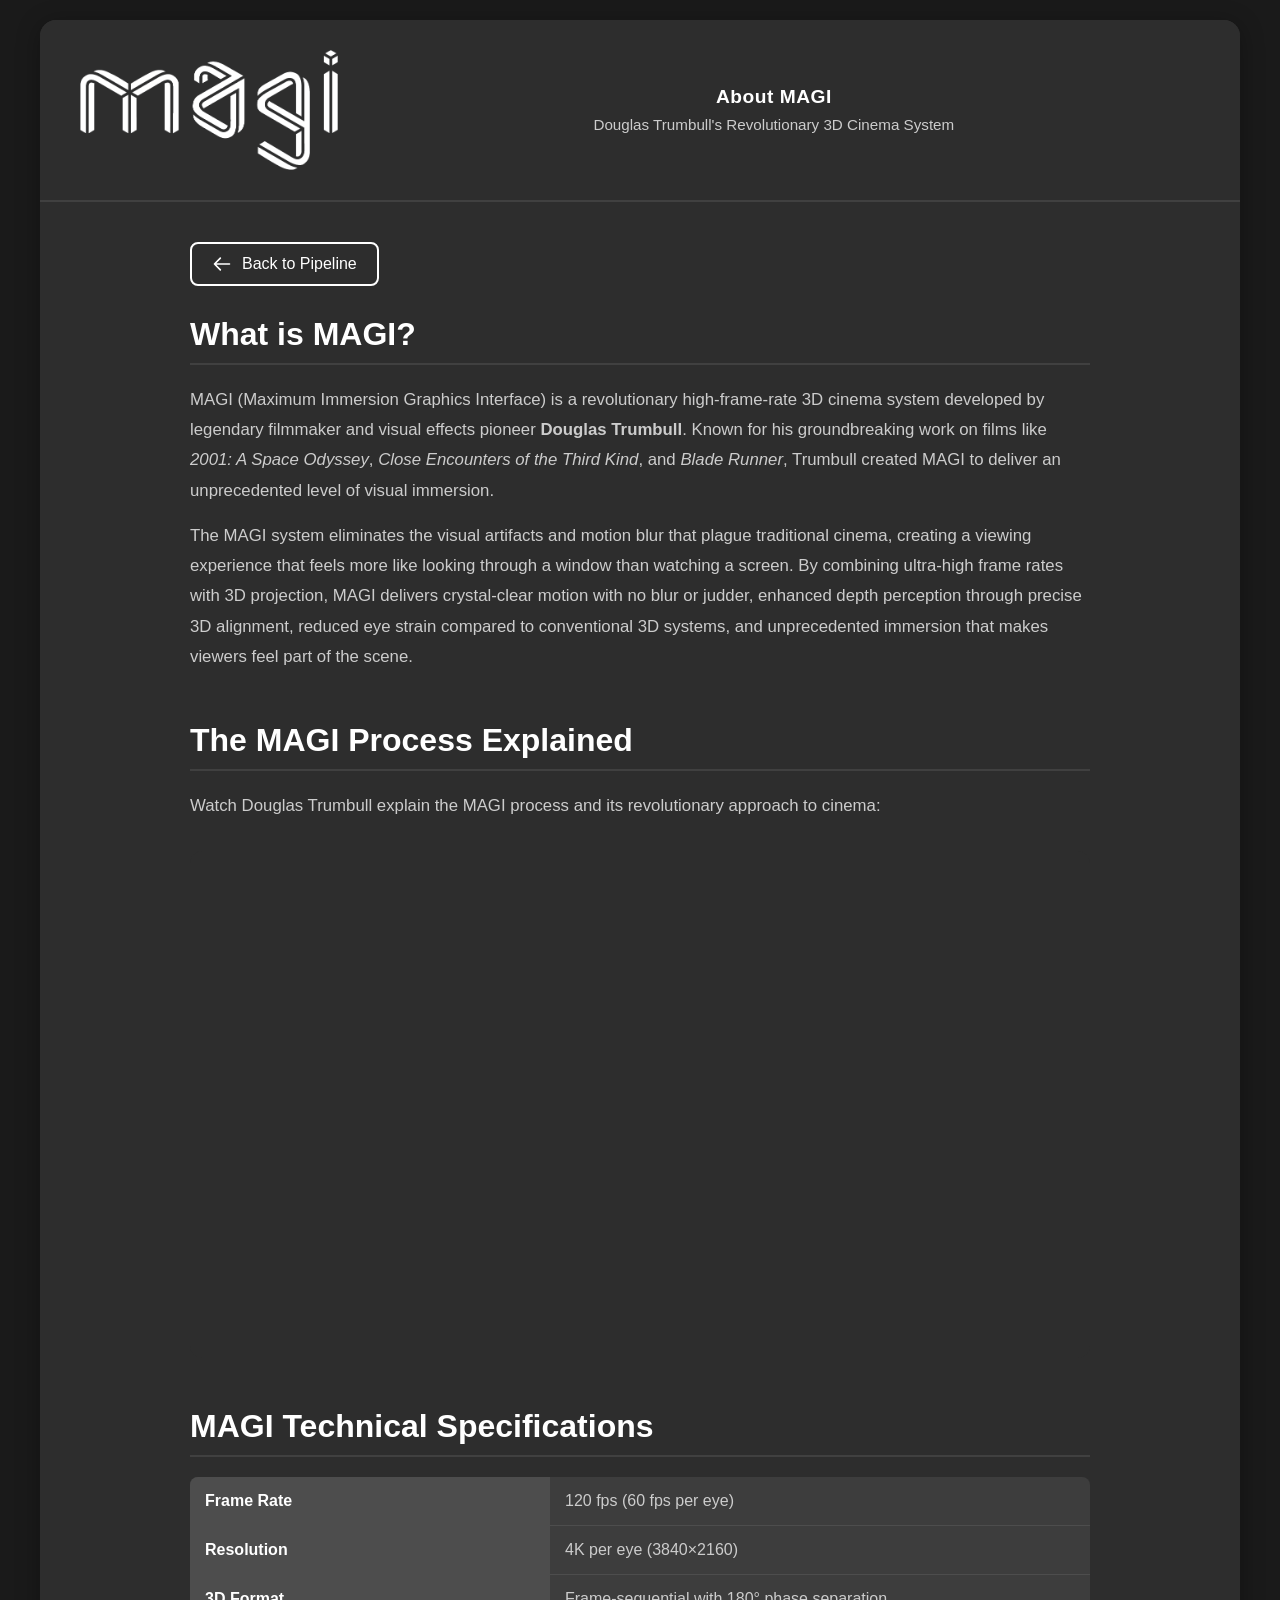
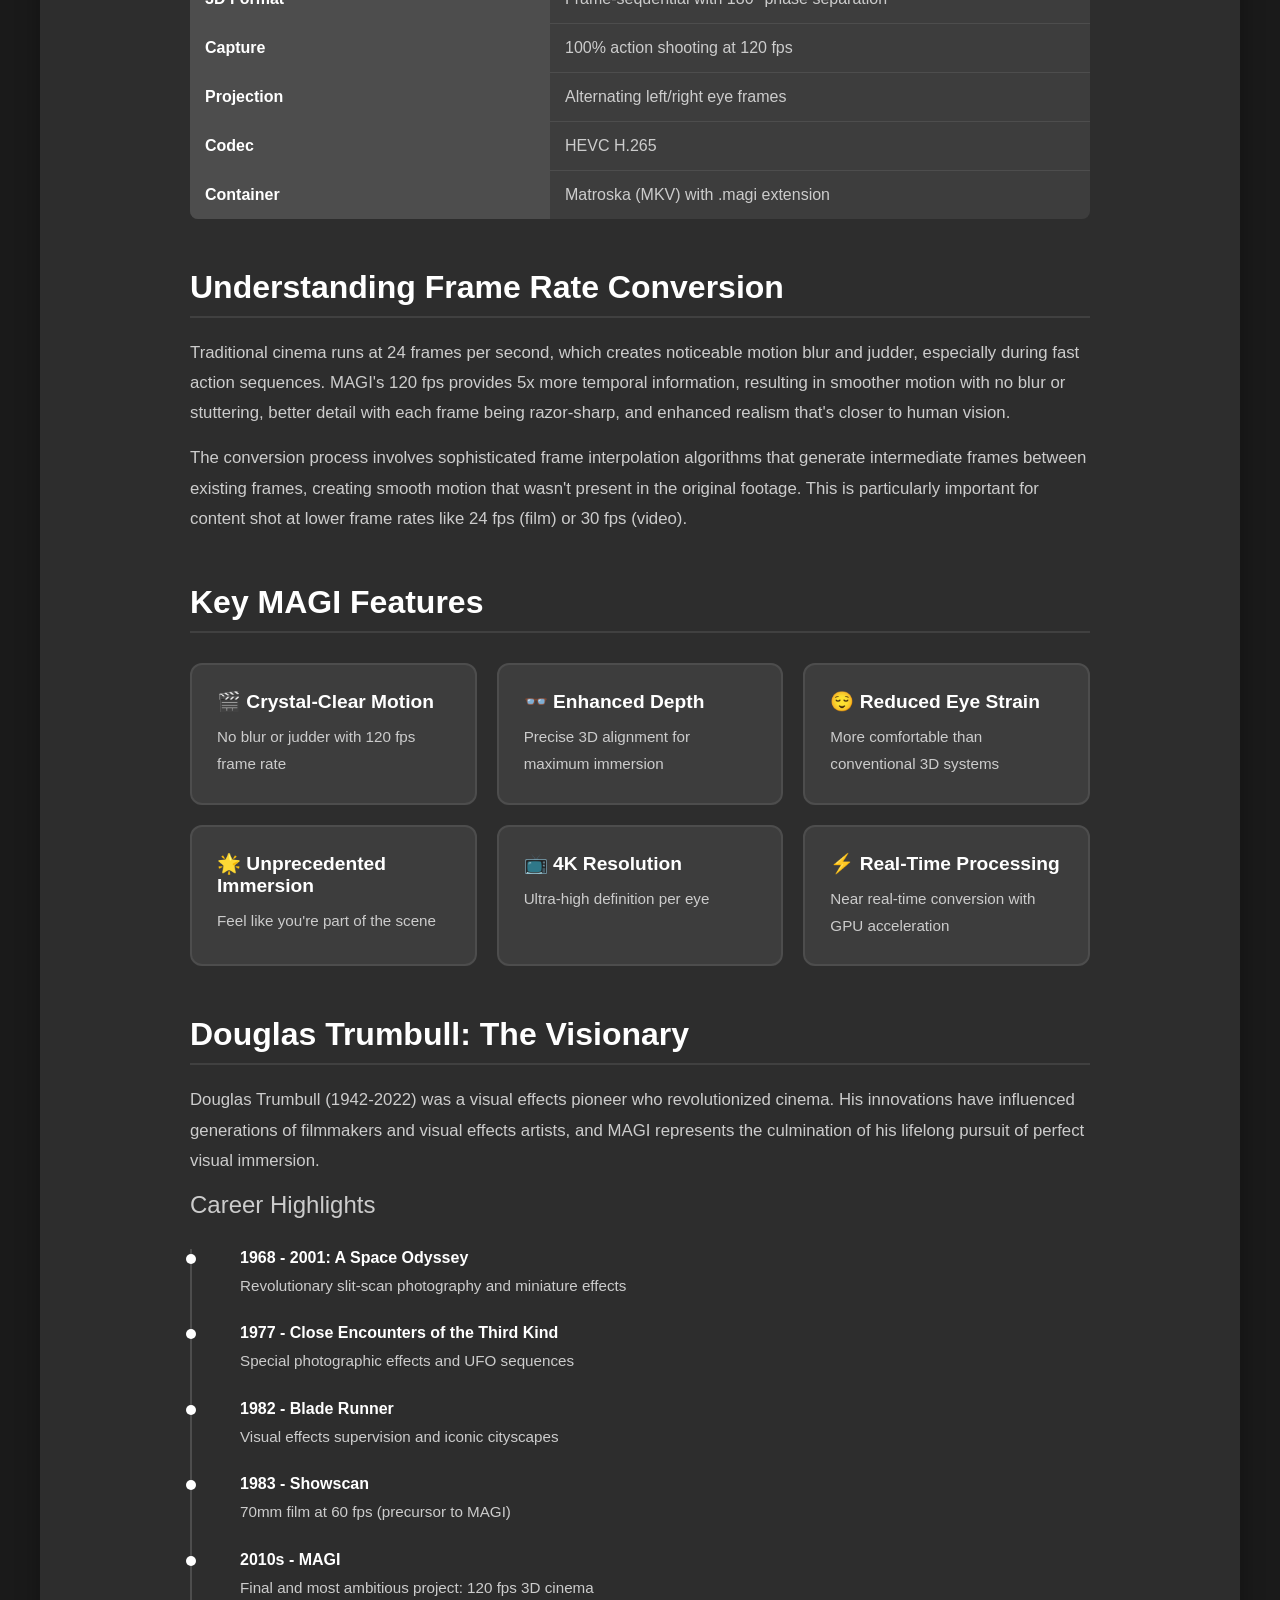
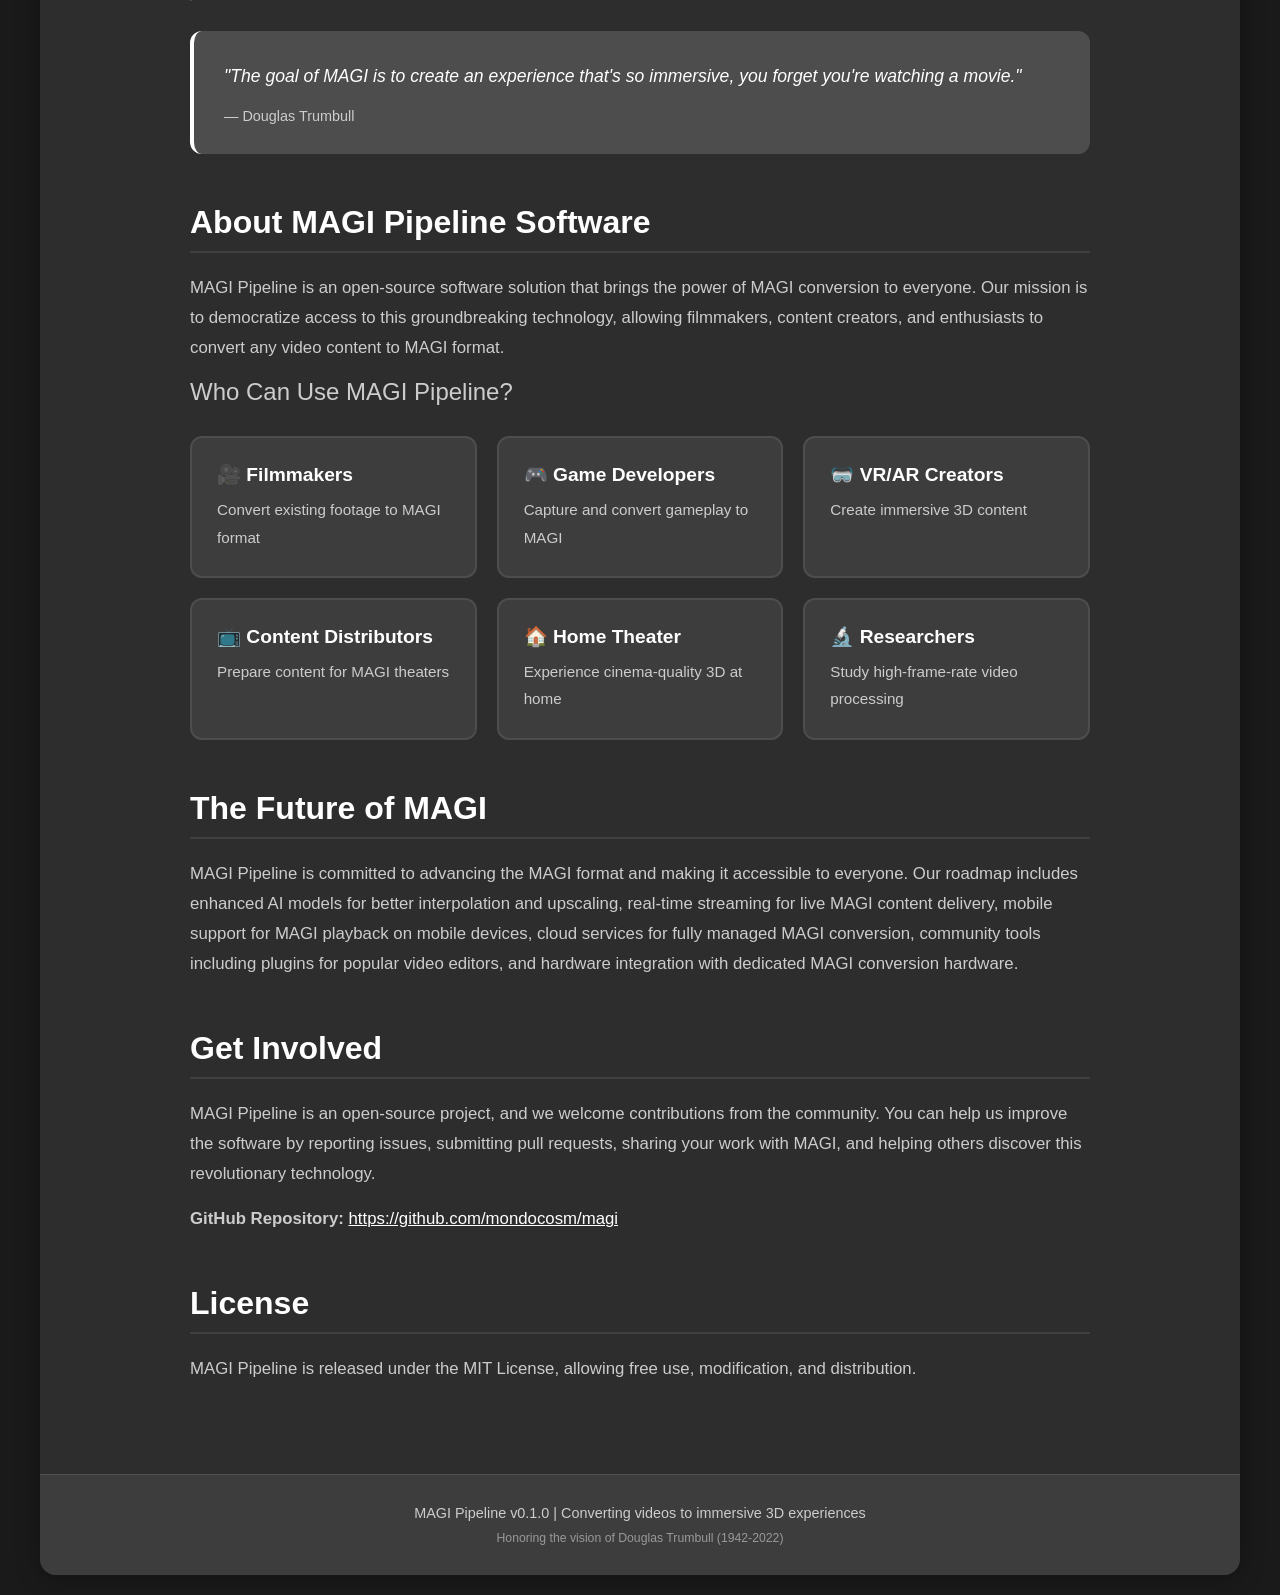
<file: src/ui/static/about.html>
<!DOCTYPE html>
<html lang="en">
<head>
    <meta charset="UTF-8">
    <meta name="viewport" content="width=device-width, initial-scale=1.0">
    <title>About MAGI - Douglas Trumbull's Revolutionary 3D Cinema System</title>
    <link rel="stylesheet" href="styles.css">
    <style>
        .about-content {
            max-width: 900px;
            margin: 0 auto;
        }
        
        .about-section {
            margin-bottom: 50px;
        }
        
        .about-section h2 {
            color: #ffffff;
            font-size: 2em;
            margin-bottom: 20px;
            border-bottom: 2px solid #404040;
            padding-bottom: 10px;
        }
        
        .about-section h3 {
            color: #cccccc;
            font-size: 1.5em;
            margin-bottom: 15px;
        }
        
        .about-section p {
            color: #cccccc;
            line-height: 1.8;
            margin-bottom: 15px;
            font-size: 1.05em;
        }
        
        .video-container {
            position: relative;
            padding-bottom: 56.25%;
            height: 0;
            overflow: hidden;
            border-radius: 12px;
            margin: 30px 0;
            background: #2d2d2d;
        }
        
        .video-container iframe {
            position: absolute;
            top: 0;
            left: 0;
            width: 100%;
            height: 100%;
            border: none;
        }
        
        .specs-table {
            width: 100%;
            border-collapse: collapse;
            margin: 20px 0;
            background: #3d3d3d;
            border-radius: 8px;
            overflow: hidden;
        }
        
        .specs-table th,
        .specs-table td {
            padding: 15px;
            text-align: left;
            border-bottom: 1px solid #4d4d4d;
        }
        
        .specs-table th {
            background: #4d4d4d;
            color: #ffffff;
            font-weight: 600;
            width: 40%;
        }
        
        .specs-table td {
            color: #cccccc;
        }
        
        .specs-table tr:last-child th,
        .specs-table tr:last-child td {
            border-bottom: none;
        }
        
        .feature-grid {
            display: grid;
            grid-template-columns: repeat(auto-fit, minmax(250px, 1fr));
            gap: 20px;
            margin: 30px 0;
        }
        
        .feature-card {
            background: #3d3d3d;
            padding: 25px;
            border-radius: 12px;
            border: 2px solid #4d4d4d;
            transition: all 0.3s ease;
        }
        
        .feature-card:hover {
            border-color: #ffffff;
            transform: translateY(-5px);
            box-shadow: 0 8px 20px rgba(255, 255, 255, 0.1);
        }
        
        .feature-card h4 {
            color: #ffffff;
            font-size: 1.2em;
            margin-bottom: 10px;
        }
        
        .feature-card p {
            color: #cccccc;
            font-size: 0.95em;
            margin: 0;
        }
        
        .quote-box {
            background: #4d4d4d;
            padding: 30px;
            border-radius: 12px;
            border-left: 4px solid #ffffff;
            margin: 30px 0;
        }
        
        .quote-box p {
            color: #ffffff;
            font-style: italic;
            font-size: 1.1em;
            margin: 0;
        }
        
        .quote-box cite {
            display: block;
            margin-top: 15px;
            color: #cccccc;
            font-style: normal;
            font-size: 0.9em;
        }
        
        .back-link {
            display: inline-flex;
            align-items: center;
            gap: 10px;
            color: #ffffff;
            text-decoration: none;
            font-weight: 500;
            padding: 10px 20px;
            border: 2px solid #ffffff;
            border-radius: 8px;
            transition: all 0.3s ease;
            margin-bottom: 30px;
        }
        
        .back-link:hover {
            background: #ffffff;
            color: #1a1a1a;
            transform: translateX(-5px);
        }
        
        .timeline {
            position: relative;
            padding-left: 30px;
            margin: 30px 0;
        }
        
        .timeline::before {
            content: '';
            position: absolute;
            left: 0;
            top: 0;
            bottom: 0;
            width: 2px;
            background: #4d4d4d;
        }
        
        .timeline-item {
            position: relative;
            margin-bottom: 25px;
            padding-left: 20px;
        }
        
        .timeline-item::before {
            content: '';
            position: absolute;
            left: -34px;
            top: 5px;
            width: 10px;
            height: 10px;
            background: #ffffff;
            border-radius: 50%;
        }
        
        .timeline-item h4 {
            color: #ffffff;
            margin-bottom: 5px;
        }
        
        .timeline-item p {
            color: #cccccc;
            margin: 0;
            font-size: 0.95em;
        }
        
        @media (max-width: 768px) {
            .about-link {
                position: static;
                transform: none;
                margin-top: 15px;
            }
            
            .about-link:hover {
                transform: scale(1.05);
            }
            
            .feature-grid {
                grid-template-columns: 1fr;
            }
        }
    </style>
</head>
<body>
    <div class="container">
        <header>
            <div class="header-content">
                <img src="magi-text.png" alt="MAGI Logo" class="logo">
                <div class="header-text">
                    <h1>About MAGI</h1>
                    <p class="subtitle">Douglas Trumbull's Revolutionary 3D Cinema System</p>
                </div>
            </div>
        </header>

        <main>
            <div class="about-content">
                <a href="index.html" class="back-link">
                    <svg width="20" height="20" viewBox="0 0 24 24" fill="none" stroke="currentColor">
                        <path stroke-linecap="round" stroke-linejoin="round" stroke-width="2" d="M10 19l-7-7m0 0l7-7m-7 7h18"/>
                    </svg>
                    Back to Pipeline
                </a>

                <!-- Introduction -->
                <section class="about-section">
                    <h2>What is MAGI?</h2>
                    <p>
                        MAGI (Maximum Immersion Graphics Interface) is a revolutionary high-frame-rate 3D cinema system developed by legendary filmmaker and visual effects pioneer <strong>Douglas Trumbull</strong>. Known for his groundbreaking work on films like <em>2001: A Space Odyssey</em>, <em>Close Encounters of the Third Kind</em>, and <em>Blade Runner</em>, Trumbull created MAGI to deliver an unprecedented level of visual immersion.
                    </p>
                    <p>
                        The MAGI system eliminates the visual artifacts and motion blur that plague traditional cinema, creating a viewing experience that feels more like looking through a window than watching a screen. By combining ultra-high frame rates with 3D projection, MAGI delivers crystal-clear motion with no blur or judder, enhanced depth perception through precise 3D alignment, reduced eye strain compared to conventional 3D systems, and unprecedented immersion that makes viewers feel part of the scene.
                    </p>
                </section>

                <!-- Video Section -->
                <section class="about-section">
                    <h2>The MAGI Process Explained</h2>
                    <p>
                        Watch Douglas Trumbull explain the MAGI process and its revolutionary approach to cinema:
                    </p>
                    <div class="video-container">
                        <iframe 
                            src="https://www.youtube.com/embed/JhbFrkCJ_nA" 
                            title="MAGI Process Explained by Douglas Trumbull"
                            frameborder="0" 
                            allow="accelerometer; autoplay; clipboard-write; encrypted-media; gyroscope; picture-in-picture" 
                            allowfullscreen>
                        </iframe>
                    </div>
                </section>

                <!-- Technical Specifications -->
                <section class="about-section">
                    <h2>MAGI Technical Specifications</h2>
                    <table class="specs-table">
                        <tr>
                            <th>Frame Rate</th>
                            <td>120 fps (60 fps per eye)</td>
                        </tr>
                        <tr>
                            <th>Resolution</th>
                            <td>4K per eye (3840×2160)</td>
                        </tr>
                        <tr>
                            <th>3D Format</th>
                            <td>Frame-sequential with 180° phase separation</td>
                        </tr>
                        <tr>
                            <th>Capture</th>
                            <td>100% action shooting at 120 fps</td>
                        </tr>
                        <tr>
                            <th>Projection</th>
                            <td>Alternating left/right eye frames</td>
                        </tr>
                        <tr>
                            <th>Codec</th>
                            <td>HEVC H.265</td>
                        </tr>
                        <tr>
                            <th>Container</th>
                            <td>Matroska (MKV) with .magi extension</td>
                        </tr>
                    </table>
                </section>

                <!-- Understanding Frame Rate -->
                <section class="about-section">
                    <h2>Understanding Frame Rate Conversion</h2>
                    <p>
                        Traditional cinema runs at 24 frames per second, which creates noticeable motion blur and judder, especially during fast action sequences. MAGI's 120 fps provides 5x more temporal information, resulting in smoother motion with no blur or stuttering, better detail with each frame being razor-sharp, and enhanced realism that's closer to human vision.
                    </p>
                    <p>
                        The conversion process involves sophisticated frame interpolation algorithms that generate intermediate frames between existing frames, creating smooth motion that wasn't present in the original footage. This is particularly important for content shot at lower frame rates like 24 fps (film) or 30 fps (video).
                    </p>
                </section>

                <!-- Key Features -->
                <section class="about-section">
                    <h2>Key MAGI Features</h2>
                    <div class="feature-grid">
                        <div class="feature-card">
                            <h4>🎬 Crystal-Clear Motion</h4>
                            <p>No blur or judder with 120 fps frame rate</p>
                        </div>
                        <div class="feature-card">
                            <h4>👓 Enhanced Depth</h4>
                            <p>Precise 3D alignment for maximum immersion</p>
                        </div>
                        <div class="feature-card">
                            <h4>😌 Reduced Eye Strain</h4>
                            <p>More comfortable than conventional 3D systems</p>
                        </div>
                        <div class="feature-card">
                            <h4>🌟 Unprecedented Immersion</h4>
                            <p>Feel like you're part of the scene</p>
                        </div>
                        <div class="feature-card">
                            <h4>📺 4K Resolution</h4>
                            <p>Ultra-high definition per eye</p>
                        </div>
                        <div class="feature-card">
                            <h4>⚡ Real-Time Processing</h4>
                            <p>Near real-time conversion with GPU acceleration</p>
                        </div>
                    </div>
                </section>

                <!-- Douglas Trumbull -->
                <section class="about-section">
                    <h2>Douglas Trumbull: The Visionary</h2>
                    <p>
                        Douglas Trumbull (1942-2022) was a visual effects pioneer who revolutionized cinema. His innovations have influenced generations of filmmakers and visual effects artists, and MAGI represents the culmination of his lifelong pursuit of perfect visual immersion.
                    </p>
                    
                    <h3>Career Highlights</h3>
                    <div class="timeline">
                        <div class="timeline-item">
                            <h4>1968 - 2001: A Space Odyssey</h4>
                            <p>Revolutionary slit-scan photography and miniature effects</p>
                        </div>
                        <div class="timeline-item">
                            <h4>1977 - Close Encounters of the Third Kind</h4>
                            <p>Special photographic effects and UFO sequences</p>
                        </div>
                        <div class="timeline-item">
                            <h4>1982 - Blade Runner</h4>
                            <p>Visual effects supervision and iconic cityscapes</p>
                        </div>
                        <div class="timeline-item">
                            <h4>1983 - Showscan</h4>
                            <p>70mm film at 60 fps (precursor to MAGI)</p>
                        </div>
                        <div class="timeline-item">
                            <h4>2010s - MAGI</h4>
                            <p>Final and most ambitious project: 120 fps 3D cinema</p>
                        </div>
                    </div>
                    
                    <div class="quote-box">
                        <p>"The goal of MAGI is to create an experience that's so immersive, you forget you're watching a movie."</p>
                        <cite>— Douglas Trumbull</cite>
                    </div>
                </section>

                <!-- MAGI Pipeline Software -->
                <section class="about-section">
                    <h2>About MAGI Pipeline Software</h2>
                    <p>
                        MAGI Pipeline is an open-source software solution that brings the power of MAGI conversion to everyone. Our mission is to democratize access to this groundbreaking technology, allowing filmmakers, content creators, and enthusiasts to convert any video content to MAGI format.
                    </p>
                    
                    <h3>Who Can Use MAGI Pipeline?</h3>
                    <div class="feature-grid">
                        <div class="feature-card">
                            <h4>🎥 Filmmakers</h4>
                            <p>Convert existing footage to MAGI format</p>
                        </div>
                        <div class="feature-card">
                            <h4>🎮 Game Developers</h4>
                            <p>Capture and convert gameplay to MAGI</p>
                        </div>
                        <div class="feature-card">
                            <h4>🥽 VR/AR Creators</h4>
                            <p>Create immersive 3D content</p>
                        </div>
                        <div class="feature-card">
                            <h4>📺 Content Distributors</h4>
                            <p>Prepare content for MAGI theaters</p>
                        </div>
                        <div class="feature-card">
                            <h4>🏠 Home Theater</h4>
                            <p>Experience cinema-quality 3D at home</p>
                        </div>
                        <div class="feature-card">
                            <h4>🔬 Researchers</h4>
                            <p>Study high-frame-rate video processing</p>
                        </div>
                    </div>
                </section>

                <!-- The Future of MAGI -->
                <section class="about-section">
                    <h2>The Future of MAGI</h2>
                    <p>
                        MAGI Pipeline is committed to advancing the MAGI format and making it accessible to everyone. Our roadmap includes enhanced AI models for better interpolation and upscaling, real-time streaming for live MAGI content delivery, mobile support for MAGI playback on mobile devices, cloud services for fully managed MAGI conversion, community tools including plugins for popular video editors, and hardware integration with dedicated MAGI conversion hardware.
                    </p>
                </section>

                <!-- Get Involved -->
                <section class="about-section">
                    <h2>Get Involved</h2>
                    <p>
                        MAGI Pipeline is an open-source project, and we welcome contributions from the community. You can help us improve the software by reporting issues, submitting pull requests, sharing your work with MAGI, and helping others discover this revolutionary technology.
                    </p>
                    <p>
                        <strong>GitHub Repository:</strong> <a href="https://github.com/mondocosm/magi" style="color: #ffffff;">https://github.com/mondocosm/magi</a>
                    </p>
                </section>

                <!-- License -->
                <section class="about-section">
                    <h2>License</h2>
                    <p>
                        MAGI Pipeline is released under the MIT License, allowing free use, modification, and distribution.
                    </p>
                </section>
            </div>
        </main>

        <footer>
            <p>MAGI Pipeline v0.1.0 | Converting videos to immersive 3D experiences</p>
            <p style="margin-top: 10px; font-size: 0.85em; color: #999999;">
                Honoring the vision of Douglas Trumbull (1942-2022)
            </p>
        </footer>
    </div>
</body>
</html>
</file>
<file: src/ui/static/styles.css>
* {
    margin: 0;
    padding: 0;
    box-sizing: border-box;
}

body {
    font-family: 'Inter', -apple-system, BlinkMacSystemFont, 'Segoe UI', Roboto, Oxygen, Ubuntu, Cantarell, sans-serif;
    background: #1a1a1a;
    min-height: 100vh;
    padding: 20px;
    color: #ffffff;
}

.container {
    max-width: 1200px;
    margin: 0 auto;
    background: #2d2d2d;
    border-radius: 16px;
    box-shadow: 0 4px 24px rgba(0, 0, 0, 0.3);
    overflow: hidden;
}

header {
    background: #2d2d2d;
    color: #ffffff;
    padding: 30px 40px;
    text-align: center;
    border-bottom: 2px solid #404040;
}

.header-content {
    display: flex;
    align-items: center;
    justify-content: center;
    gap: 10px;
    flex-wrap: wrap;
}

.logo {
    max-width: 400px;
    height: auto;
    max-height: 120px;
    object-fit: contain;
    filter: invert(1);
}

.header-text {
    flex: 1;
    min-width: 200px;
}

header h1 {
    font-size: 1.2em;
    margin-bottom: 8px;
    font-weight: 600;
    color: #ffffff;
    letter-spacing: 0.5px;
}

.subtitle {
    font-size: 0.95em;
    color: #cccccc;
    font-weight: 400;
}

main {
    padding: 40px;
}

section {
    margin-bottom: 40px;
}

h2 {
    color: #ffffff;
    margin-bottom: 20px;
    font-size: 1.5em;
    font-weight: 600;
}

h3 {
    color: #cccccc;
    margin-bottom: 15px;
    font-size: 1.2em;
    font-weight: 500;
}

/* Mode Selection */
.mode-section {
    text-align: center;
    margin-bottom: 30px;
}

.mode-buttons {
    display: flex;
    gap: 20px;
    justify-content: center;
    flex-wrap: wrap;
}

.mode-btn {
    flex: 1;
    min-width: 200px;
    max-width: 300px;
    padding: 24px 20px;
    background: #3d3d3d;
    border: 2px solid #505050;
    border-radius: 12px;
    cursor: pointer;
    transition: all 0.3s ease;
    display: flex;
    flex-direction: column;
    align-items: center;
    gap: 12px;
    font-size: 1em;
    font-weight: 500;
    color: #ffffff;
}

.mode-btn:hover {
    border-color: #ffffff;
    background: #4d4d4d;
    transform: translateY(-2px);
    box-shadow: 0 4px 12px rgba(255, 255, 255, 0.1);
}

.mode-btn.active {
    background: #ffffff;
    color: #1a1a1a;
    border-color: #ffffff;
    box-shadow: 0 4px 12px rgba(255, 255, 255, 0.2);
}

.mode-icon {
    width: 48px;
    height: 48px;
    color: inherit;
}

/* Game Capture Section */
.game-section {
    background: #3d3d3d;
    padding: 30px;
    border-radius: 12px;
}

.game-controls {
    display: flex;
    gap: 15px;
    justify-content: center;
    margin: 20px 0;
    flex-wrap: wrap;
}

.btn-danger {
    background: #dc3545;
    color: white;
}

.btn-danger:hover:not(:disabled) {
    transform: translateY(-2px);
    box-shadow: 0 10px 20px rgba(220, 53, 69, 0.3);
}

.btn-danger:disabled {
    opacity: 0.5;
    cursor: not-allowed;
}

.btn-small {
    padding: 8px 16px;
    font-size: 0.9em;
    background: #ffffff;
    color: #1a1a1a;
    border: none;
    border-radius: 5px;
    cursor: pointer;
    transition: all 0.3s ease;
}

.btn-small:hover {
    background: #e0e0e0;
}

.btn-icon {
    width: 20px;
    height: 20px;
}

/* Game Statistics */
.game-stats {
    margin-top: 30px;
    padding: 20px;
    background: #4d4d4d;
    border-radius: 10px;
    border: 2px solid #5d5d5d;
}

.game-stats h3 {
    color: #ffffff;
    margin-bottom: 20px;
    font-size: 1.2em;
    font-weight: 500;
}

.stats-grid {
    display: grid;
    grid-template-columns: repeat(auto-fit, minmax(150px, 1fr));
    gap: 15px;
    margin-bottom: 20px;
}

.stat-card {
    background: #5d5d5d;
    padding: 15px;
    border-radius: 8px;
    text-align: center;
}

.stat-card .stat-label {
    display: block;
    font-size: 0.9em;
    color: #cccccc;
    margin-bottom: 5px;
}

.stat-card .stat-value {
    display: block;
    font-size: 1.5em;
    font-weight: 700;
    color: #ffffff;
}

.stats-breakdown {
    padding-top: 20px;
    border-top: 2px solid #6d6d6d;
}

.breakdown-item {
    display: flex;
    justify-content: space-between;
    padding: 8px 0;
    font-size: 0.95em;
}

.breakdown-label {
    color: #cccccc;
    font-weight: 500;
}

.breakdown-value {
    color: #ffffff;
    font-weight: 600;
}

/* Upload Section */
.upload-section {
    text-align: center;
}

.upload-area {
    border: 2px dashed #ffffff;
    border-radius: 12px;
    padding: 50px 20px;
    cursor: pointer;
    transition: all 0.3s ease;
    background: #3d3d3d;
}

.upload-area:hover {
    border-color: #ffffff;
    background: #4d4d4d;
    box-shadow: 0 4px 12px rgba(255, 255, 255, 0.1);
}

.upload-area.dragover {
    border-color: #ffffff;
    background: #5d5d5d;
    transform: scale(1.01);
    box-shadow: 0 4px 12px rgba(255, 255, 255, 0.15);
}

.upload-icon {
    width: 48px;
    height: 48px;
    margin: 0 auto 20px;
    color: #ffffff;
}

.upload-content p {
    font-size: 1.1em;
    color: #cccccc;
    margin-bottom: 10px;
}

.upload-hint {
    font-size: 0.9em;
    color: #999999;
}

.file-info {
    margin-top: 20px;
    padding: 15px;
    background: #4d4d4d;
    border-radius: 10px;
    display: flex;
    justify-content: space-between;
    align-items: center;
}

.file-info span {
    font-weight: 500;
    color: #ffffff;
}

/* Configuration Section */
.config-section {
    background: #3d3d3d;
    padding: 30px;
    border-radius: 12px;
}

.section-description {
    color: #cccccc;
    font-size: 0.95em;
    margin-bottom: 20px;
    font-style: italic;
}

.config-group {
    margin-bottom: 20px;
}

.config-group label {
    display: block;
    margin-bottom: 8px;
    font-weight: 600;
    color: #cccccc;
}

.config-group select,
.config-group input[type="text"] {
    width: 100%;
    padding: 12px;
    border: 2px solid #5d5d5d;
    border-radius: 8px;
    font-size: 1em;
    transition: border-color 0.3s ease;
    background: #4d4d4d;
    color: #ffffff;
}

.config-group select:focus,
.config-group input[type="text"]:focus {
    outline: none;
    border-color: #667eea;
}

.config-group input[type="checkbox"] {
    margin-right: 10px;
    transform: scale(1.2);
}

.config-group label:has(input[type="checkbox"]) {
    display: flex;
    align-items: center;
    cursor: pointer;
}

/* Frame Synchronization Controls */
.sync-controls {
    display: flex;
    gap: 15px;
    justify-content: center;
    margin: 20px 0;
    flex-wrap: wrap;
}

/* Frame Synchronization Statistics */
.sync-stats {
    margin-top: 30px;
    padding: 20px;
    background: #4d4d4d;
    border-radius: 10px;
    border: 2px solid #5d5d5d;
}

.sync-stats h3 {
    color: #ffffff;
    margin-bottom: 20px;
    font-size: 1.2em;
    font-weight: 500;
}

.sync-info {
    padding-top: 20px;
    border-top: 2px solid #6d6d6d;
}

.info-item {
    display: flex;
    justify-content: space-between;
    padding: 8px 0;
    font-size: 0.95em;
}

.info-label {
    color: #cccccc;
    font-weight: 500;
}

.info-value {
    color: #ffffff;
    font-weight: 600;
}

/* Action Section */
.action-section {
    text-align: center;
}

.btn-primary,
.btn-success,
.btn-secondary {
    padding: 15px 40px;
    font-size: 1.1em;
    font-weight: 600;
    border: none;
    border-radius: 10px;
    cursor: pointer;
    transition: all 0.3s ease;
    display: inline-flex;
    align-items: center;
    gap: 10px;
}

.btn-primary {
    background: #ffffff;
    color: #1a1a1a;
}

.btn-primary:hover:not(:disabled) {
    transform: translateY(-2px);
    box-shadow: 0 10px 20px rgba(255, 255, 255, 0.2);
}

.btn-primary:disabled {
    opacity: 0.5;
    cursor: not-allowed;
}

.btn-success {
    background: #28a745;
    color: white;
}

.btn-success:hover {
    transform: translateY(-2px);
    box-shadow: 0 10px 20px rgba(40, 167, 69, 0.3);
}

.btn-secondary {
    background: #f0f0f0;
    color: #555;
}

.btn-secondary:hover {
    background: #e0e0e0;
}

.btn-loader {
    width: 20px;
    height: 20px;
    border: 3px solid rgba(255, 255, 255, 0.3);
    border-top-color: white;
    border-radius: 50%;
    animation: spin 1s linear infinite;
}

@keyframes spin {
    to { transform: rotate(360deg); }
}

/* Progress Section */
.progress-section {
    background: #3d3d3d;
    padding: 30px;
    border-radius: 12px;
}

/* Pipeline Visualization */
.pipeline-visualization {
    margin-bottom: 30px;
    padding: 20px;
    background: #4d4d4d;
    border-radius: 10px;
    border: 2px solid #5d5d5d;
}

.pipeline-visualization h3 {
    color: #ffffff;
    margin-bottom: 20px;
    font-size: 1.2em;
    font-weight: 500;
}

.pipeline-steps {
    display: flex;
    align-items: center;
    justify-content: space-between;
    flex-wrap: wrap;
    gap: 10px;
}

.pipeline-step {
    display: flex;
    flex-direction: column;
    align-items: center;
    min-width: 80px;
    padding: 10px;
    background: #5d5d5d;
    border-radius: 8px;
    border: 2px solid #6d6d6d;
    transition: all 0.3s ease;
}

.pipeline-step.active {
    border-color: #ffffff;
    background: #6d6d6d;
    box-shadow: 0 4px 12px rgba(255, 255, 255, 0.1);
}

.pipeline-step.completed {
    border-color: #38ef7d;
    background: #4a6d5a;
}

.pipeline-step .step-icon {
    font-size: 2em;
    margin-bottom: 8px;
}

.pipeline-step .step-info {
    text-align: center;
}

.pipeline-step .step-title {
    font-size: 0.85em;
    font-weight: 600;
    color: #cccccc;
    margin-bottom: 4px;
}

.pipeline-step .step-status {
    font-size: 0.75em;
    color: #999999;
}

.pipeline-step.active .step-status {
    color: #ffffff;
    font-weight: 600;
}

.pipeline-step.completed .step-status {
    color: #38ef7d;
    font-weight: 600;
}

.pipeline-arrow {
    font-size: 1.5em;
    color: #cccccc;
    font-weight: bold;
}

.progress-container {
    margin-bottom: 20px;
}

.progress-bar {
    width: 100%;
    height: 30px;
    background: #4d4d4d;
    border-radius: 15px;
    overflow: hidden;
    margin-bottom: 10px;
}

.progress-fill {
    height: 100%;
    background: #ffffff;
    border-radius: 15px;
    transition: width 0.3s ease;
    display: flex;
    align-items: center;
    justify-content: center;
    color: #1a1a1a;
    font-weight: 600;
    font-size: 0.9em;
}

.progress-info {
    display: flex;
    justify-content: space-between;
    font-weight: 600;
    color: #ffffff;
}

.progress-details {
    margin-top: 20px;
    padding-top: 20px;
    border-top: 2px solid #5d5d5d;
}

.detail-item {
    display: flex;
    justify-content: space-between;
    margin-bottom: 10px;
}

.detail-label {
    font-weight: 600;
    color: #cccccc;
}

.detail-value {
    color: #ffffff;
    font-weight: 500;
}

/* Results Section */
.results-section {
    background: #4a6d5a;
    padding: 30px;
    border-radius: 15px;
    border: 2px solid #38ef7d;
}

.results-section h2 {
    color: #ffffff;
    font-weight: 600;
}

.result-info {
    margin-bottom: 20px;
}

.result-info p {
    font-size: 1.1em;
    color: #cccccc;
    margin-bottom: 20px;
}

.result-stats {
    background: #5d7d6a;
    padding: 20px;
    border-radius: 10px;
    margin-bottom: 20px;
}

.stat-item {
    display: flex;
    justify-content: space-between;
    margin-bottom: 10px;
    padding: 10px;
    background: #6d8d7a;
    border-radius: 5px;
}

.stat-label {
    font-weight: 600;
    color: #cccccc;
}

.stat-value {
    color: #ffffff;
    font-weight: 500;
}

/* Footer */
footer {
    background: #3d3d3d;
    padding: 30px 20px;
    text-align: center;
    color: #cccccc;
    font-size: 0.9em;
    border-top: 1px solid #505050;
}

.footer-links {
    display: flex;
    gap: 20px;
    justify-content: center;
    margin-bottom: 20px;
    flex-wrap: wrap;
}

.footer-link {
    color: #ffffff;
    text-decoration: none;
    font-weight: 500;
    padding: 10px 20px;
    border: 2px solid #ffffff;
    border-radius: 8px;
    transition: all 0.3s ease;
    font-size: 0.9em;
}

.footer-link:hover {
    background: #ffffff;
    color: #1a1a1a;
    transform: translateY(-2px);
    box-shadow: 0 4px 12px rgba(255, 255, 255, 0.2);
}

.footer-link:first-child {
    background: #667eea;
    border-color: #667eea;
}

.footer-link:first-child:hover {
    background: #764ba2;
    border-color: #764ba2;
}

/* Responsive Design */
@media (max-width: 768px) {
    header {
        padding: 30px 20px;
    }
    
    header h1 {
        font-size: 2em;
    }
    
    main {
        padding: 20px;
    }
    
    .upload-area {
        padding: 40px 15px;
    }
    
    .btn-primary,
    .btn-success,
    .btn-secondary {
        width: 100%;
        margin-bottom: 10px;
    }
    
    .pipeline-steps {
        flex-direction: column;
        align-items: center;
    }
    
    .pipeline-arrow {
        transform: rotate(90deg);
        margin: 5px 0;
    }
    
    .pipeline-step {
        width: 100%;
        flex-direction: row;
        justify-content: flex-start;
        gap: 10px;
    }
    
    .pipeline-step .step-icon {
        font-size: 1.5em;
        margin-bottom: 0;
    }
    
    .pipeline-step .step-info {
        text-align: left;
    }
}
</file>
